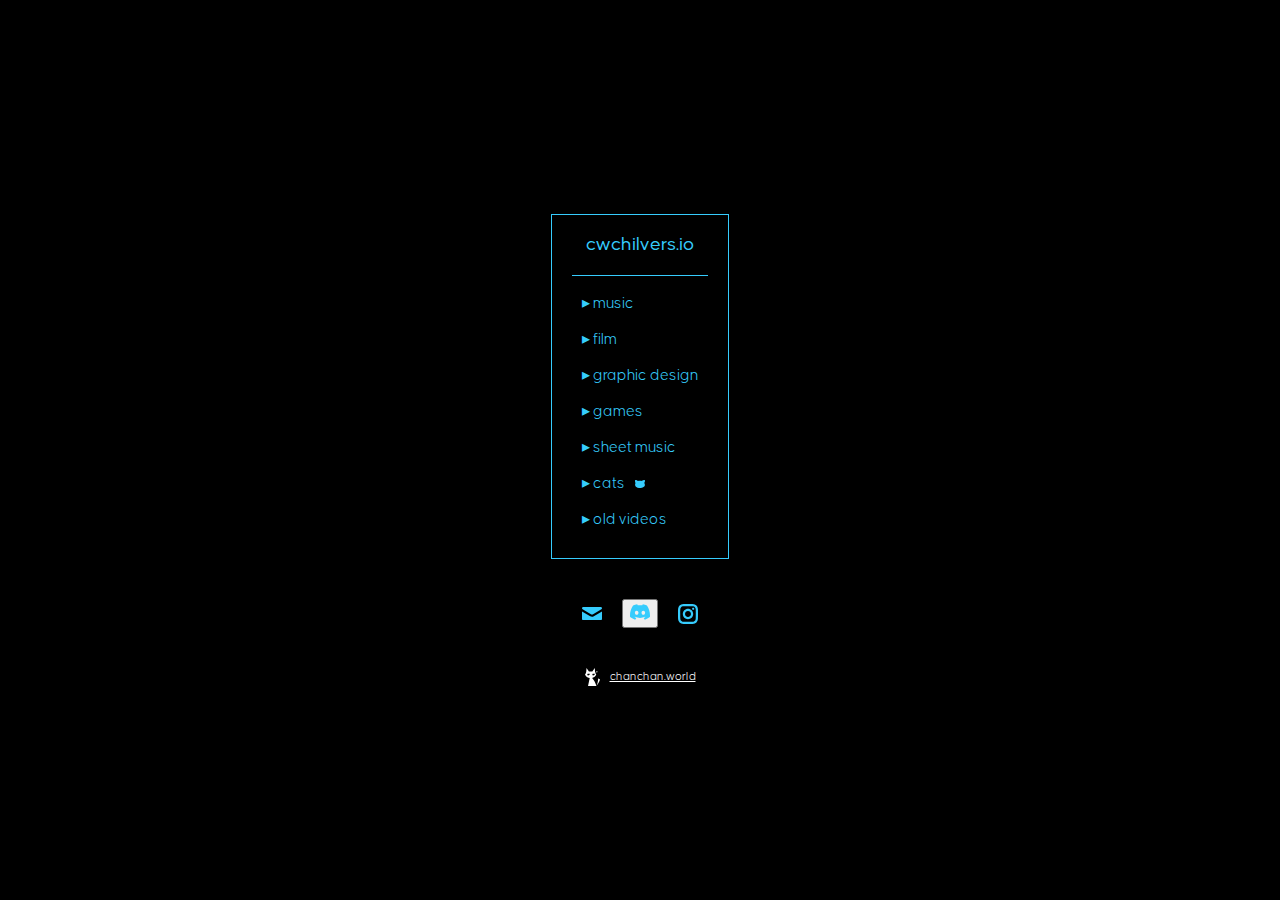
<file: index.html>
<!DOCTYPE html>
<html>
<head>
	<meta charset="UTF-8">
	<meta name="viewport" content="width=device-width, initial-scale=1">
	<link rel="icon" href="images/icons/cat.svg" type="image/svg+xml">
	<title>cwchilvers.io</title>

	<link rel="stylesheet" href="css/reset.css">
	<link rel="stylesheet" href="css/variables.css">
	<link rel="stylesheet" href="css/fonts.css">
	<link rel="stylesheet" href="css/globals.css">
	<link rel="stylesheet" href="css/layout.css">
	<link rel="stylesheet" href="css/components.css">

	<script src="scripts/clipboard.js" defer></script>
	<script src="scripts/toast.js" defer></script>
	<script src="scripts/main.js" defer></script>
</head>
<body>
	<div class="container">
		<h2>cwchilvers.io</h2>
		<hr>
		<ul>
			<li><a href="music.html">▸ music</a></li>
			<li><a href="film.html">▸ film</a></li>
			<li><a href="graphic_design.html">▸ graphic design</a></li>
			<li><a href="games.html">▸ games</a></li>
			<li><a href="sheet_music.html">▸ sheet music</a></li>
			<li><a href="cats.html">▸ cats <img src="images/icons/cat.svg"></a></li>
			<li><a href="https://www.youtube.com/@meesteryumyum">▸ old videos</a></li>
		</ul>
	</div>

	<div class="contact">
		<a href="mailto:mail@cwchilvers.io" title="email">
			<img src="images/icons/email.svg" alt="email">
		</a>

		<button id="discordCopy" type="button" title="discord" data-username="@meesteryumyum">
			<img src="images/icons/discord.svg" alt="discord">
		</button>

		<a href="https://www.instagram.com/cwchilvers/" title="instagram">
			<img src="images/icons/instagram.svg" alt="instagram">
		</a>
	</div>

	<a class="chan-chan-world" href="https://chanchan.world/" title="chan.chan official website">
		<img src="images/icons/chanchan.svg" alt="chanchan.world">
		chanchan.world
	</a>

	<div id="toast" class="toast" role="status" aria-live="polite"></div>
</body>
</html>
</file>
<file: cats.html>
<!DOCTYPE html>
<html>
<head>
	<meta charset="UTF-8">
	<meta name="viewport" content="width=device-width, initial-scale=1">
	<link rel="icon" href="images/cat.svg" type="image/svg+xml">
	<title>cwchilvers.io | cats</title>

	<link rel="stylesheet" href="css/reset.css">
	<link rel="stylesheet" href="css/variables.css">
	<link rel="stylesheet" href="css/fonts.css">
	<link rel="stylesheet" href="css/globals.css">
	<link rel="stylesheet" href="css/layout.css">
	<link rel="stylesheet" href="css/components.css">
</head>
<body>
	<div class="container">
		<h2>cats</h2>
		<hr>
		<ul>
			<li><a href="cats/mochi.html">▸ mochi</a></li>
			<li><a href="cats/woody.html">▸ woody</a></li>
		</ul>
	</div>

	<a class="back" href="index.html">← back</a>
</body>
</html>
</file>
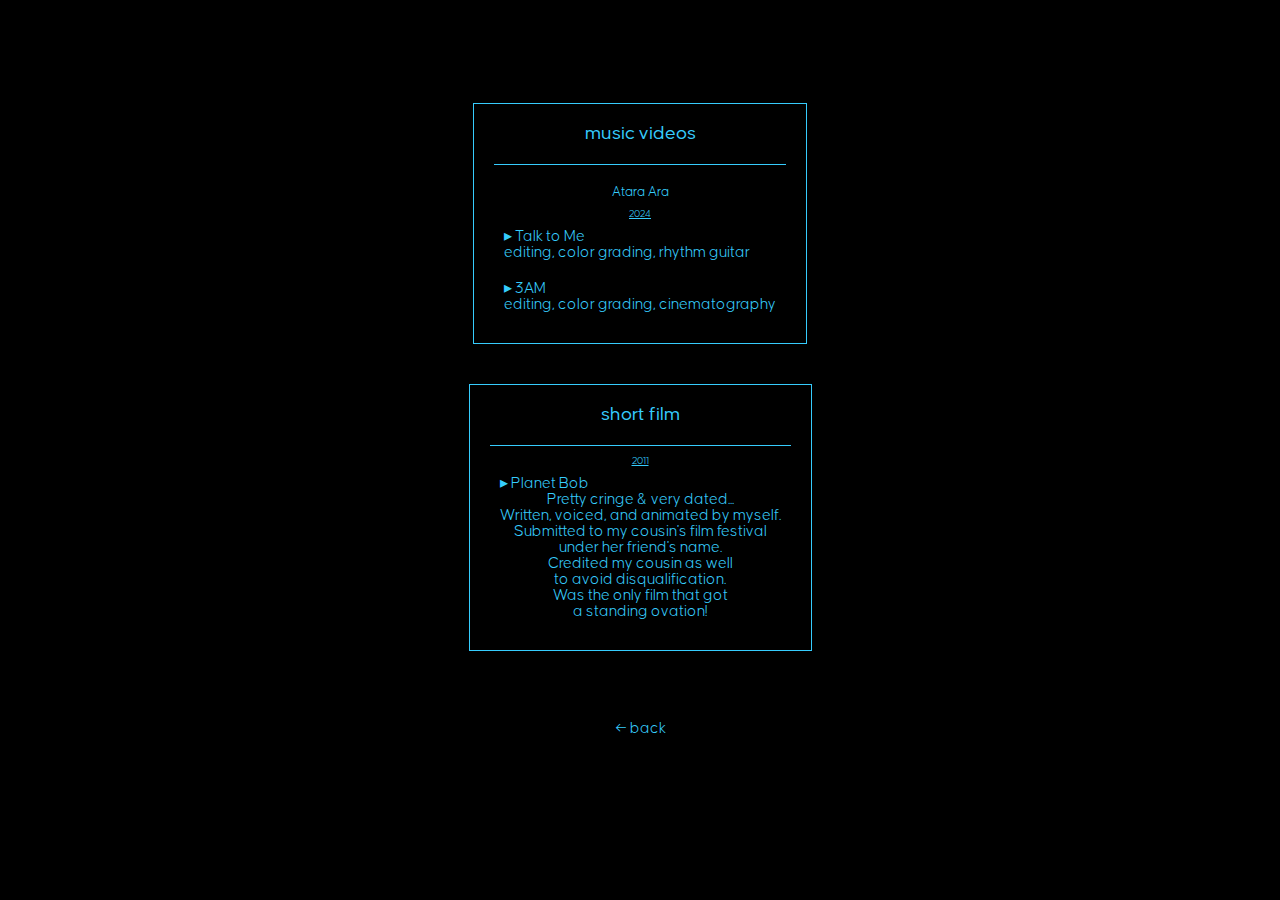
<file: film.html>
<!DOCTYPE html>
<html>
<head>
    <meta charset="UTF-8">
    <meta name="viewport" content="width=device-width, initial-scale=1">
    <link rel="icon" href="images/icons/cat.svg" type="image/svg+xml">
    <title>cwchilvers.io | film</title>

    <link rel="stylesheet" href="css/reset.css">
    <link rel="stylesheet" href="css/variables.css">
    <link rel="stylesheet" href="css/fonts.css">
    <link rel="stylesheet" href="css/globals.css">
    <link rel="stylesheet" href="css/layout.css">
    <link rel="stylesheet" href="css/components.css">
</head>
<body>
    <div class="container content">
        <h2>music videos</h2>
        <hr>
        <h3>Atara Ara</h3>
        <h4>2024</h4>
        <ul>
            <li>
                <a href="https://www.youtube.com/watch?v=Q9RJJ0GBKnI">▸ Talk to Me</a>
                <p class="detail">editing, color grading, rhythm guitar</p>
            </li>
            <li>
                <a href="https://www.youtube.com/watch?v=xQe-jyEipfg">▸ 3AM</a>
                <p class="detail">editing, color grading, cinematography</p>
            </li>
        </ul>
    </div>

    <div class="container content">
        <h2>short film</h2>
        <hr>
        <h4>2011</h4>
        <ul>
            <li>
                <a href="https://youtu.be/odvBVbGueEw?si=UsMGkFYFg2jXsQov">▸ Planet Bob</a>
                <p class="detail">
                    Pretty cringe & very dated...
                    <br>
                    Written, voiced, and animated by myself.
                    <br>
                    Submitted to my cousin's film festival
                    <br>
                    under her friend's name.
                    <br>
                    Credited my cousin as well
                    <br>
                    to avoid disqualification.
                    <br>
                    Was the only film that got
                    <br>
                    a standing ovation!
                </p>
            </li>
        </ul>
    </div>

    <a class="back" href="index.html">← back</a>
</body>
</html>
</file>
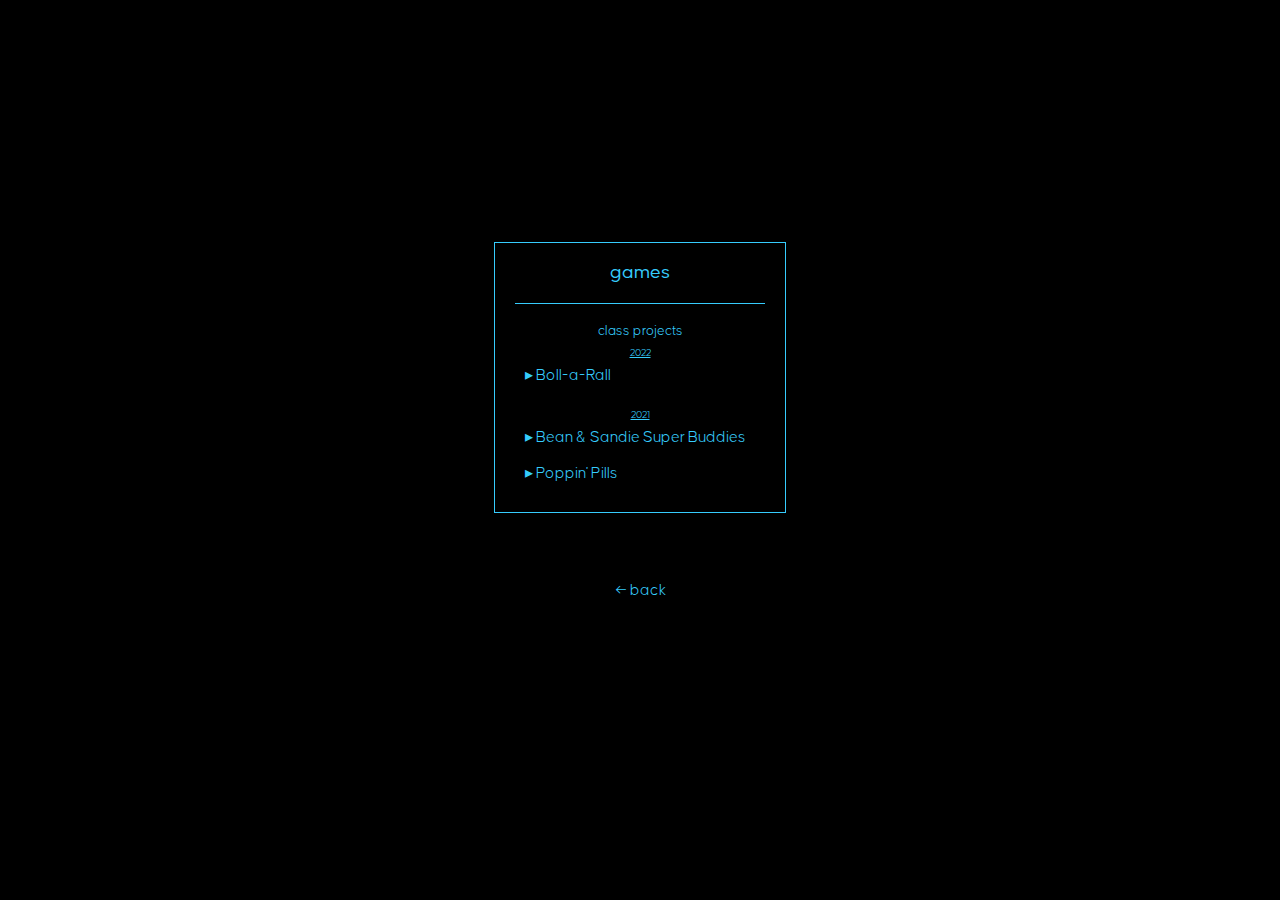
<file: games.html>
<!DOCTYPE html>
<html>
<head>
    <meta charset="UTF-8">
    <meta name="viewport" content="width=device-width, initial-scale=1">
    <link rel="icon" href="images/icons/cat.svg" type="image/svg+xml">
    <title>cwchilvers.io | games</title>

    <link rel="stylesheet" href="css/reset.css">
    <link rel="stylesheet" href="css/variables.css">
    <link rel="stylesheet" href="css/fonts.css">
    <link rel="stylesheet" href="css/globals.css">
    <link rel="stylesheet" href="css/layout.css">
    <link rel="stylesheet" href="css/components.css">
</head>
<body>
    <div class="container content">
        <h2>games</h2>
        <hr>
        <h3>class projects</h3>
        <h4>2022</h4>
        <ul>
            <li><a href="https://github.com/cwchilvers/CPSC-244-Project/releases">▸ Boll-a-Rall</a></li>
        </ul>

        <br>

        <h4>2021</h4>
        <ul>
            <li><a href="https://github.com/cwchilvers/CPSC-236-Project/releases/tag/v0.1.1">▸ Bean & Sandie Super Buddies</a></li>
        </ul>
        <ul>
            <li><a href="https://github.com/cwchilvers/CPSC-242-Project/releases">▸ Poppin' Pills</a></li>
        </ul>
    </div>

    <a class="back" href="index.html">← back</a>
</body>
</html>
</file>
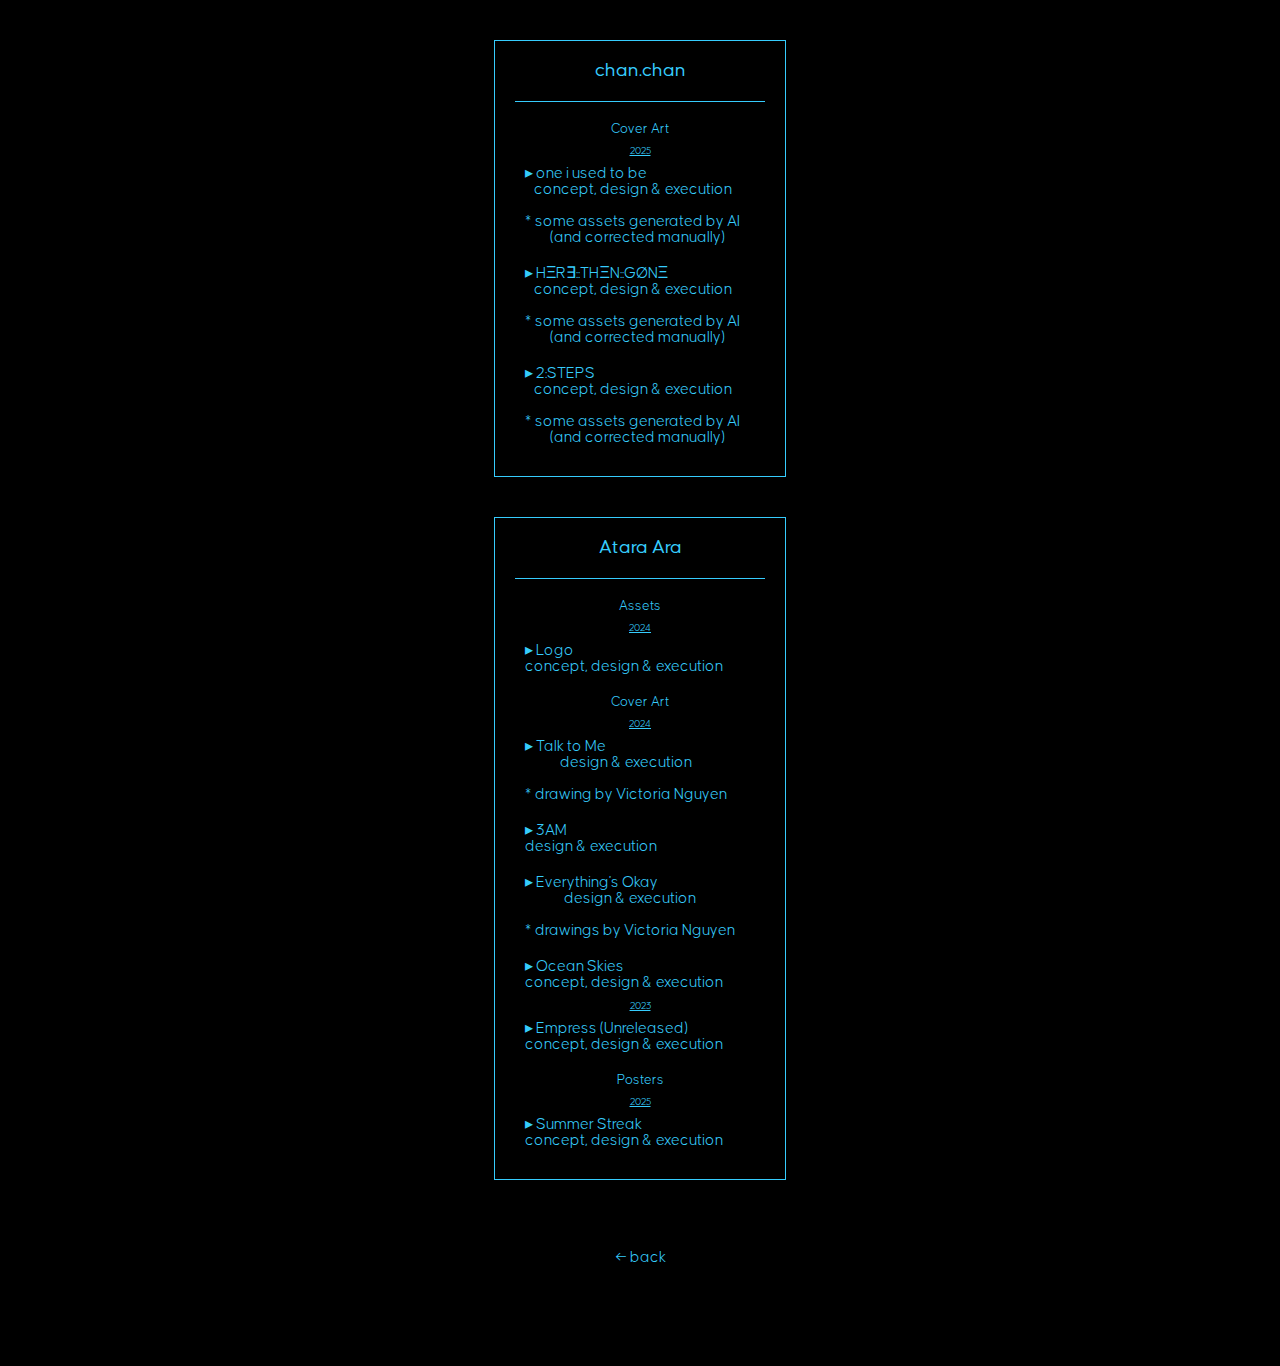
<file: graphic_design.html>
<!DOCTYPE html>
<html>
<head>
    <meta charset="UTF-8">
    <meta name="viewport" content="width=device-width, initial-scale=1">
    <link rel="icon" href="images/icons/cat.svg" type="image/svg+xml">
    <title>cwchilvers.io | graphic design</title>

    <link rel="stylesheet" href="css/reset.css">
    <link rel="stylesheet" href="css/variables.css">
    <link rel="stylesheet" href="css/fonts.css">
    <link rel="stylesheet" href="css/globals.css">
    <link rel="stylesheet" href="css/layout.css">
    <link rel="stylesheet" href="css/components.css">
</head>
<body>
    <div class="container content">
        <h2>chan.chan</h2>
        <hr>
        
        <h3>Cover Art</h3>
        <h4>2025</h4>
        <ul>
            <li>
                <a href="./images/graphic_design/chan-chan_one-i-used-to-be.jpg">▸ one i used to be</a>
                <p class="detail">
                    concept, design & execution<br><br>
                    * some assets generated by AI
                    <br>&nbsp&nbsp&nbsp(and corrected manually)
                </p>
            </li>
            <li>
                <a href="./images/graphic_design/chan-chan_here-then-gone.jpg">▸ HΞR∃::THΞN::GØNΞ</a>
                <p class="detail">
                    concept, design & execution<br><br>
                    * some assets generated by AI
                    <br>&nbsp&nbsp&nbsp(and corrected manually)
                </p>
            </li>
            <li>
                <a href="./images/graphic_design/chan-chan_2steps.jpg">▸ 2:STEPS</a>
                <p class="detail">
                    concept, design & execution<br><br>
                    * some assets generated by AI
                    <br>&nbsp&nbsp&nbsp(and corrected manually)
                </p>
            </li>
        </ul>
    </div>

    <div class="container content">
        <h2>Atara Ara</h2>
        <hr>
        
        <h3>Assets</h3>
        <h4>2024</h4>
        <ul>
            <li>
                <a href="./images/graphic_design/atara-ara_logo.jpg">▸ Logo</a>
                <p class="detail">concept, design & execution</p>
            </li>
        </ul>

        <h3>Cover Art</h3>
        <h4>2024</h4>
        <ul>
            <li>
                <a href="./images/graphic_design/atara-ara_talk-to-me.jpg">▸ Talk to Me</a>
                <p class="detail">design & execution<br><br>* drawing by Victoria Nguyen</p>
            </li>
            <li>
                <a href="./images/graphic_design/atara-ara_3am.jpg">▸ 3AM</a>
                <p class="detail">design & execution</p>
            </li>
            <li>
                <a href="./images/graphic_design/atara-ara_everythings-okay.jpg">▸ Everything's Okay</a>
                <p class="detail">design & execution<br><br>* drawings by Victoria Nguyen</p>
            </li>
            <li>
                <a href="./images/graphic_design/atara-ara_ocean-skies.jpg">▸ Ocean Skies</a>
                <p class="detail">concept, design & execution</p>
            </li>
        </ul>

        <h4>2023</h4>
        <ul>
            <li>
                <a href="./images/graphic_design/atara-ara_empress.jpg">▸ Empress (Unreleased)</a>
                <p class="detail">concept, design & execution</p>
            </li>
        </ul>

        <h3>Posters</h3>
        <h4>2025</h4>
        <ul>
            <li>
                <a href="./images/graphic_design/atara-ara_summer-streak.jpg">▸ Summer Streak</a>
                <p class="detail">concept, design & execution</p>
            </li>
        </ul>
    </div>

    <a class="back" href="index.html">← back</a>
</body>
</html>
</file>
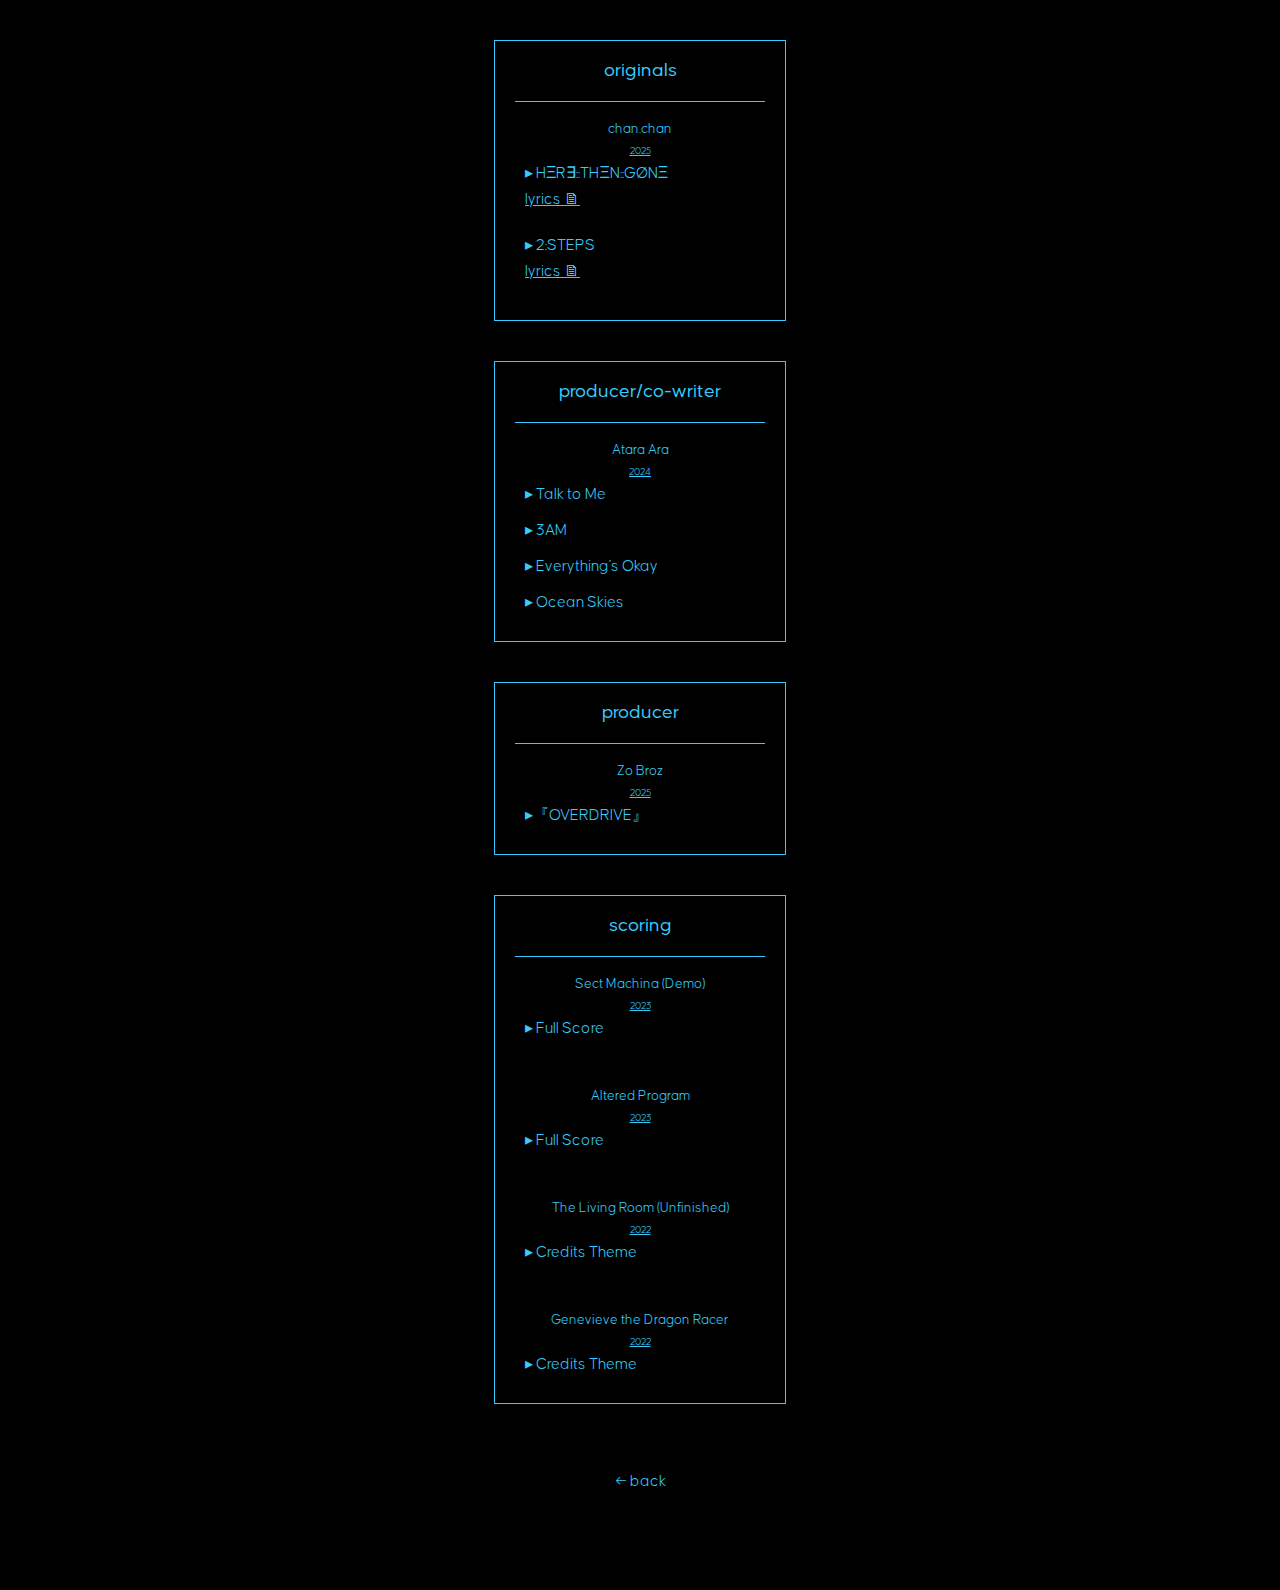
<file: music.html>
<!DOCTYPE html>
<html>
<head>
    <meta charset="UTF-8">
    <meta name="viewport" content="width=device-width, initial-scale=1">
    <title>cwchilvers.io | music</title>

    <link rel="stylesheet" href="css/reset.css">
    <link rel="stylesheet" href="css/variables.css">
    <link rel="stylesheet" href="css/fonts.css">
    <link rel="stylesheet" href="css/globals.css">
    <link rel="stylesheet" href="css/layout.css">
    <link rel="stylesheet" href="css/components.css">
</head>
<body>
    <div class="container content">
        <h2>originals</h2>
        <hr>
        <h3>chan.chan</h3>
        <h4>2025</h4>
        <ul>
            <li>
                <a href="https://open.spotify.com/track/5tF0rSQpSYD7dnjl13awFe?si=0a81dbc4cdae4f3a">▸ HΞR∃::THΞN::GØNΞ</a>
                <a href="lyrics/herethengone.html" class="lyrics-link">lyrics 🗎</a>
            </li>
            <li>
                <a href="https://open.spotify.com/track/2fziOI5Byu2utRkixboaXS?si=1c43468d2d104805">▸ 2:STEPS</a>
                <a href="lyrics/2steps.html" class="lyrics-link">lyrics 🗎</a>
            </li>  
        </ul>
    </div>

    <div class="container content">
        <h2>producer/co-writer</h2>
        <hr>
        <h3>Atara Ara</h3>
        <h4>2024</h4>
        <ul>
            <li><a href="https://open.spotify.com/track/2jbDFHBCWmRV038JLamFt8?si=6bdfe717349a47d1">▸ Talk to Me</a></li>
            <li><a href="https://open.spotify.com/track/52X3iGWJgxvasjAYUPxs07?si=e5ef70e54d4e491b">▸ 3AM</a></li>
            <li><a href="https://open.spotify.com/track/3Uc2j77MUHrtvhbFf3bcpD?si=d25bf3c69b844bce">▸ Everything's Okay</a></li>
            <li><a href="https://open.spotify.com/track/7dIn5DzOgYrwBdQVoqh79o?si=1d66ed6005fb4711">▸ Ocean Skies</a></li>
        </ul>
    </div>

    <div class="container content">
        <h2>producer</h2>
        <hr>
        <h3>Zo Broz</h3>
        <h4>2025</h4>
        <ul>
            <li><a href="music.html">▸『OVERDRIVE』</a></li>
        </ul>
    </div>

    <div class="container content">
        <h2>scoring</h2>
        <hr>

        <h3>Sect Machina (Demo)</h3>
        <h4>2023</h4>
        <ul>
            <li><a href="https://chandlerchilvers.bandcamp.com/album/sect-machina-original-soundtrack">▸ Full Score</a></li>
        </ul>

        <br><br>

        <h3>Altered Program</h3>
        <h4>2023</h4>
        <ul>
            <li><a href="https://chandlerchilvers.bandcamp.com/album/altered-program-original-soundtrack">▸ Full Score</a></li>
        </ul>

        <br><br>

        <h3>The Living Room (Unfinished)</h3>
        <h4>2022</h4>
        <ul>
            <li><a href="https://chandlerchilvers.bandcamp.com/track/theme-from-the-living-room">▸ Credits Theme</a></li>
        </ul>

        <br><br>

        <h3>Genevieve the Dragon Racer</h3>
        <h4>2022</h4>
        <ul>
            <li><a href="https://chandlerchilvers.bandcamp.com/track/credits-theme-from-genevieve-the-dragon-racer">▸ Credits Theme</a></li>
        </ul>
    </div>

    <a class="back" href="index.html">← back</a>
</body>
</html>
</file>
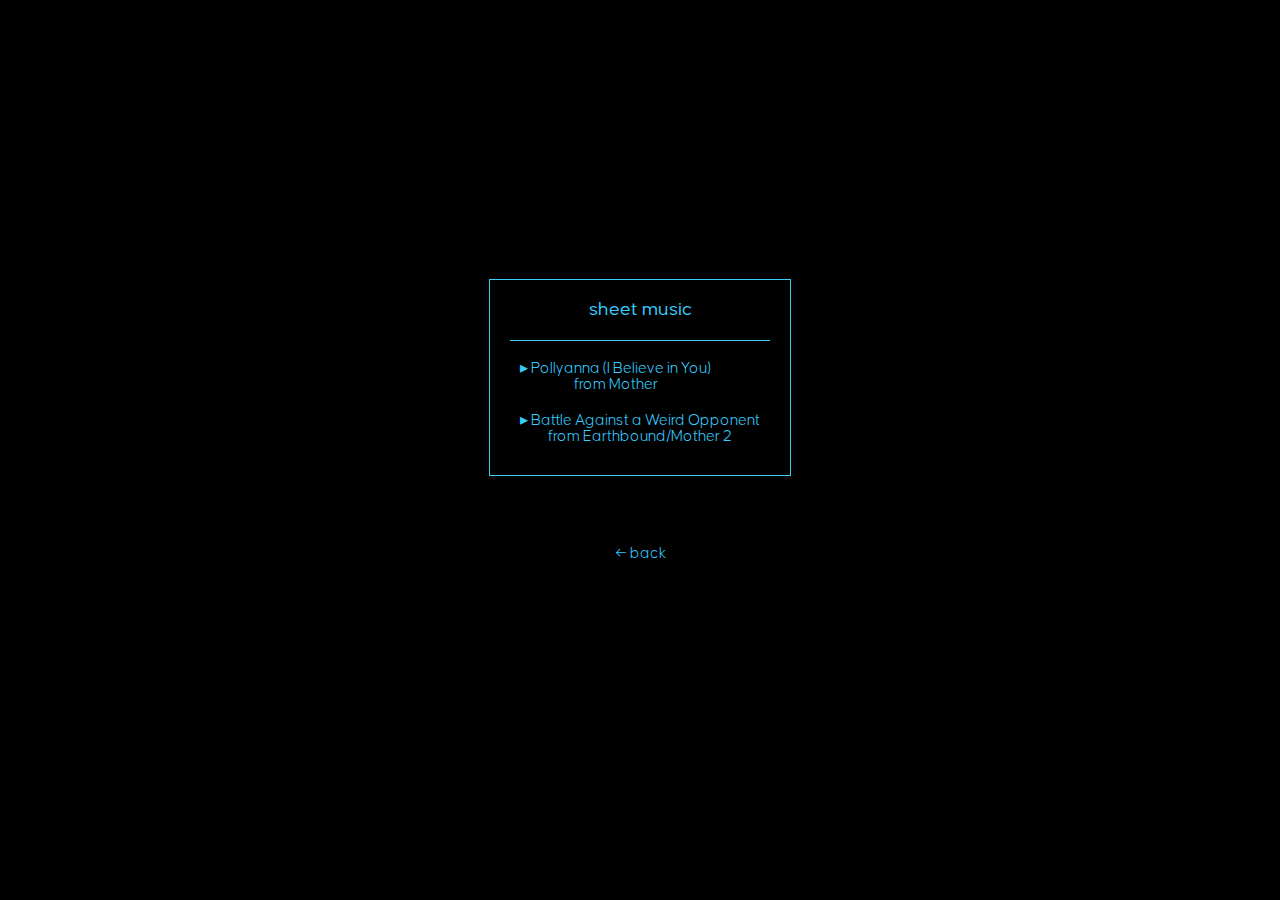
<file: sheet_music.html>
<!DOCTYPE html>
<html>
<head>
    <meta charset="UTF-8">
    <meta name="viewport" content="width=device-width, initial-scale=1">
    <link rel="icon" href="images/icons/cat.svg" type="image/svg+xml">
    <title>cwchilvers.io | sheet music</title>

    <link rel="stylesheet" href="css/reset.css">
    <link rel="stylesheet" href="css/variables.css">
    <link rel="stylesheet" href="css/fonts.css">
    <link rel="stylesheet" href="css/globals.css">
    <link rel="stylesheet" href="css/layout.css">
    <link rel="stylesheet" href="css/components.css">
</head>
<body>
    <div class="container content">
        <h2>sheet music</h2>
        <hr>
    
        <ul>
            <li>
                <a href="https://musescore.com/meesteryumyum/scores/5381968">▸ Pollyanna (I Believe in You)</a>
                <p class="detail">from Mother</p>
            </li>
            <li>
                <a href="https://musescore.com/meesteryumyum/battleagaisntaweirdopponent">▸ Battle Against a Weird Opponent</a>
                <p class="detail">from Earthbound/Mother 2</p>
            </li>
        </ul>
    </div>

    <a class="back" href="index.html">← back</a>
</body>
</html>
</file>
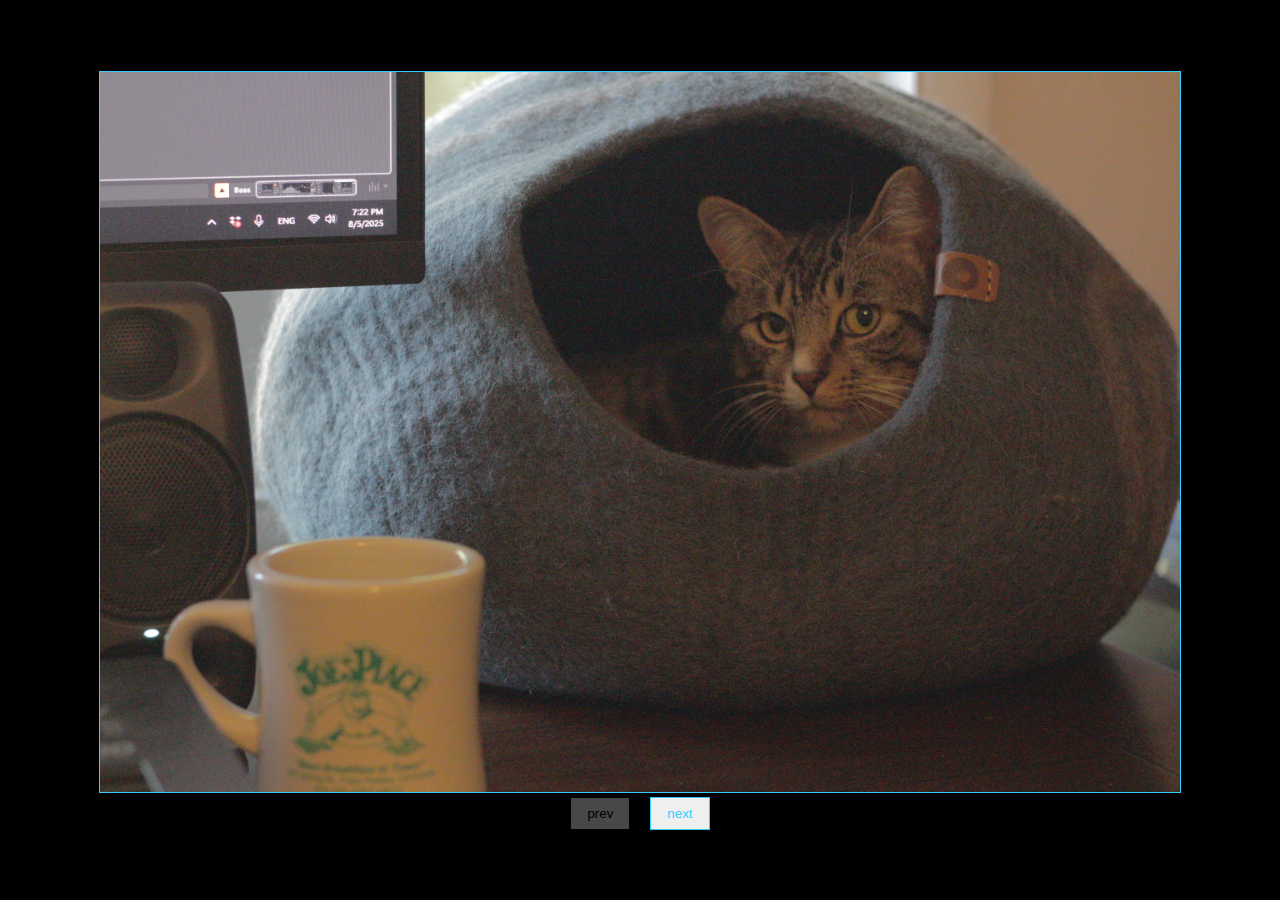
<file: cats/mochi.html>
<!DOCTYPE html>
<html>
<head>
	<meta charset="UTF-8">
	<title>cwchilvers.io | mochi</title>
	<link rel="icon" href="images/icons/cat.svg" type="image/svg+xml">
	<meta name="viewport" content="width=device-width, initial-scale=1">

	<link rel="stylesheet" href="../css/reset.css">
	<link rel="stylesheet" href="../css/variables.css">
	<link rel="stylesheet" href="../css/fonts.css">
	<link rel="stylesheet" href="../css/globals.css">
	<link rel="stylesheet" href="../css/layout.css">
	<link rel="stylesheet" href="../css/components.css">

	<script src="../scripts/photo_viewer.js" defer></script>
</head>
<body class="photo-viewer">
	<div class="viewer">
	<img id="photo" src="" alt="">

	<div class="toolbar">
		<div class="counter" id="counter"></div>

		<div class="controls">
			<button id="prev">prev</button>
			<button id="next">next</button>
		</div>

		<div class="spacer" aria-hidden="true"></div>
	</div>

	<script type="application/json" id="images-json">
	[
		"../images/cats/mochi/001.jpg",
		"../images/cats/mochi/002.jpg",
		"../images/cats/mochi/003.jpg",
		"../images/cats/mochi/004.jpg",
		"../images/cats/mochi/005.jpg",
		"../images/cats/mochi/006.jpg",
		"../images/cats/mochi/007.jpg",
		"../images/cats/mochi/008.jpg",
		"../images/cats/mochi/009.jpg",
		"../images/cats/mochi/010.jpg",
		"../images/cats/mochi/011.jpg",
		"../images/cats/mochi/012.jpg",
		"../images/cats/mochi/013.jpg"
	]
	</script>
</body>
</html>
</file>
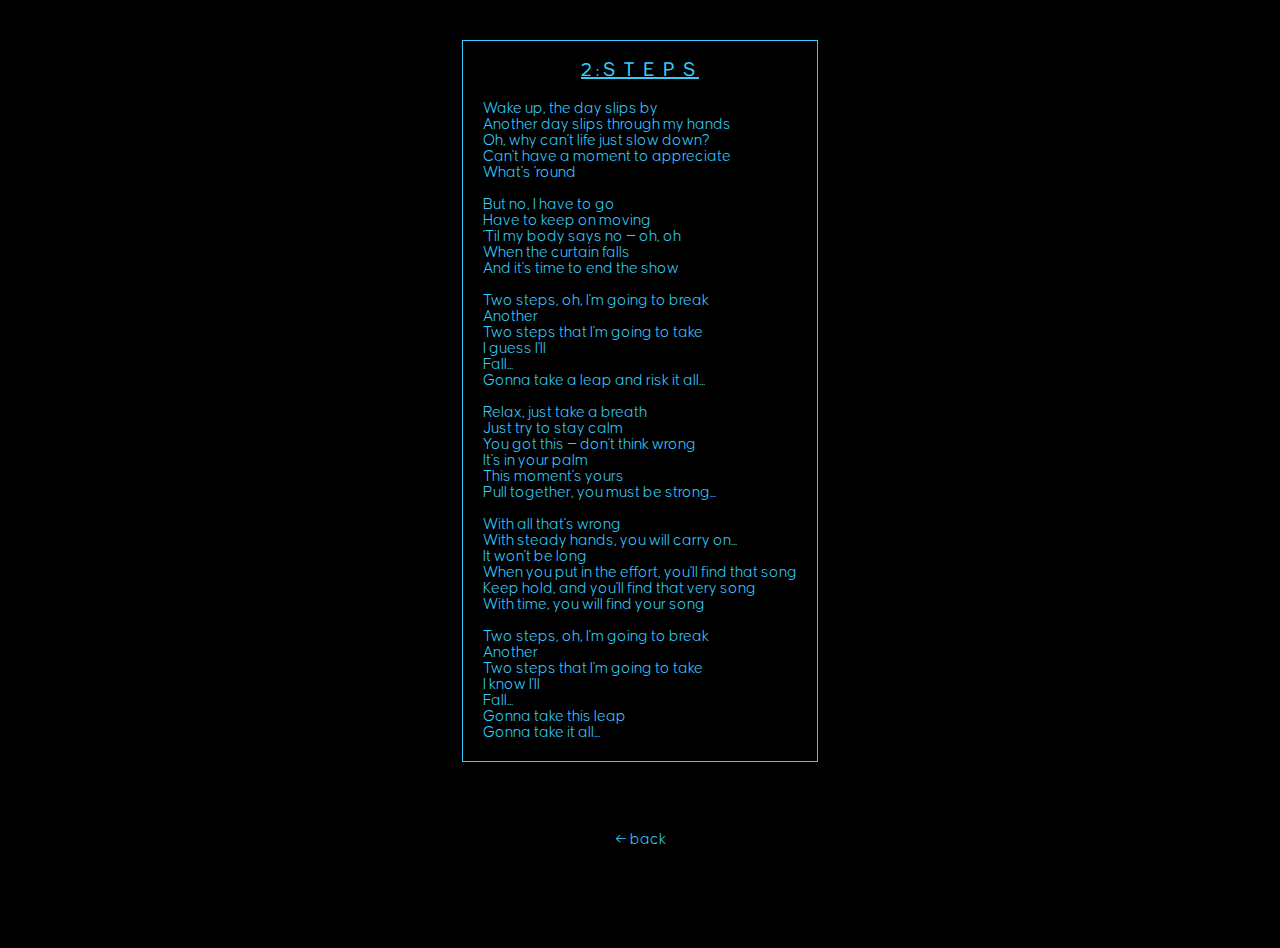
<file: lyrics/2steps.html>
<!DOCTYPE html>
<html>
<head>
    <meta charset="UTF-8">
    <meta name="viewport" content="width=device-width, initial-scale=1">
    <title>cwchilvers.io | music</title>

    <link rel="stylesheet" href="../css/reset.css">
    <link rel="stylesheet" href="../css/variables.css">
    <link rel="stylesheet" href="../css/fonts.css">
    <link rel="stylesheet" href="../css/globals.css">
    <link rel="stylesheet" href="../css/layout.css">
    <link rel="stylesheet" href="../css/components.css">
</head>
<body>
    <div class="container lyrics">
        <h2>2 :ＳＴＥＰＳ</h2>
        <p>
            Wake up, the day slips by<br>
            Another day slips through my hands<br>
            Oh, why can't life just slow down?<br>
            Can't have a moment to appreciate<br>
            What's 'round<br><br>

            But no, I have to go<br>
            Have to keep on moving<br>
            'Til my body says no — oh, oh<br>
            When the curtain falls<br>
            And it's time to end the show<br><br>

            Two steps, oh, I'm going to break<br>
            Another<br>
            Two steps that I'm going to take<br>
            I guess I'll<br>
            Fall...<br>
            Gonna take a leap and risk it all...<br><br>

            Relax, just take a breath<br>
            Just try to stay calm<br>
            You got this — don't think wrong<br>
            It's in your palm<br>
            This moment's yours<br>
            Pull together, you must be strong...<br><br>

            With all that's wrong<br>
            With steady hands, you will carry on...<br>
            It won't be long<br>
            When you put in the effort, you'll find that song<br>
            Keep hold, and you'll find that very song<br>
            With time, you will find your song<br><br>

            Two steps, oh, I'm going to break<br>
            Another<br>
            Two steps that I'm going to take<br>
            I know I'll<br>
            Fall...<br>
            Gonna take this leap<br>
            Gonna take it all...<br>
        </p>
    </div>

    <a class="back" href="../music.html">← back</a>
</body>
</html>
</file>
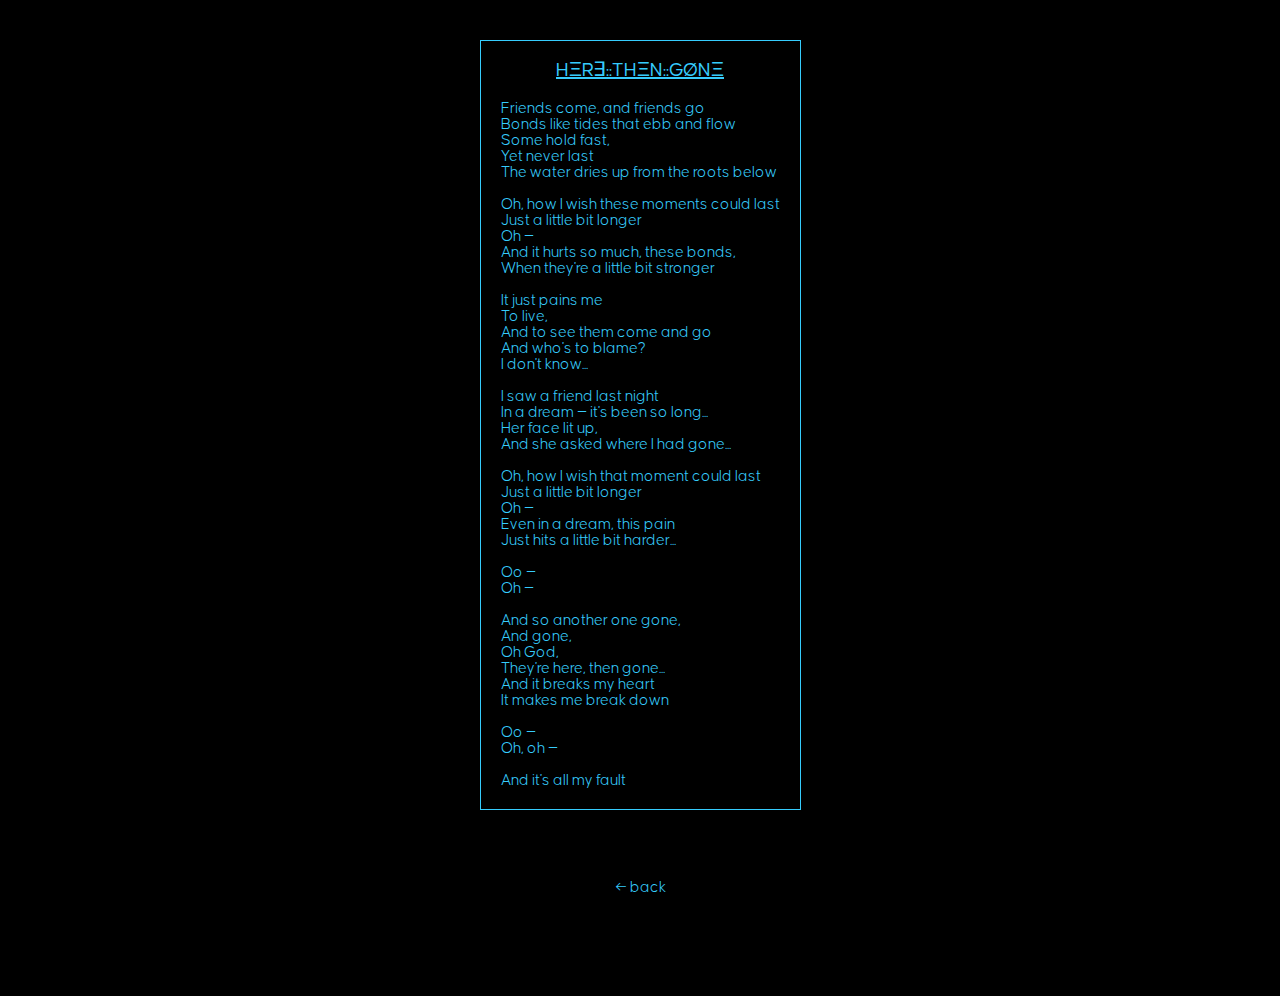
<file: lyrics/herethengone.html>
<!DOCTYPE html>
<html>
<head>
    <meta charset="UTF-8">
    <meta name="viewport" content="width=device-width, initial-scale=1">
    <link rel="icon" href="images/cat.svg" type="image/svg+xml">
    <title>cwchilvers.io | music</title>

    <link rel="stylesheet" href="../css/reset.css">
    <link rel="stylesheet" href="../css/variables.css">
    <link rel="stylesheet" href="../css/fonts.css">
    <link rel="stylesheet" href="../css/globals.css">
    <link rel="stylesheet" href="../css/layout.css">
    <link rel="stylesheet" href="../css/components.css">
</head>
<body>
    <div class="container lyrics">
        <h2>HΞR∃::THΞN::GØNΞ</h2>
        <p>
            Friends come, and friends go<br>
            Bonds like tides that ebb and flow<br>
            Some hold fast,<br>
            Yet never last<br>
            The water dries up from the roots below<br><br>

            Oh, how I wish these moments could last<br>
            Just a little bit longer<br>
            Oh —<br>
            And it hurts so much, these bonds,<br>
            When they're a little bit stronger<br><br>

            It just pains me<br>
            To live,<br>
            And to see them come and go<br>
            And who's to blame?<br>
            I don't know...<br><br>

            I saw a friend last night<br>
            In a dream — it's been so long...<br>
            Her face lit up,<br>
            And she asked where I had gone...<br><br>

            Oh, how I wish that moment could last<br>
            Just a little bit longer<br>
            Oh —<br>
            Even in a dream, this pain<br>
            Just hits a little bit harder...<br><br>

            Oo —<br>
            Oh —<br><br>

            And so another one gone,<br>
            And gone,<br>
            Oh God,<br>
            They're here, then gone...<br>
            And it breaks my heart<br>
            It makes me break down<br><br>

            Oo —<br>
            Oh, oh —<br><br>

            And it's all my fault
        </p>
    </div>

    <a class="back" href="../music.html">← back</a>
</body>
</html>
</file>
<file: css/variables.css>
:root {
    --brand: rgb(54, 204, 253);
    --toast-bg: rgba(0,0,0,.85);
    --scale: 1;
}

@media (max-width: 1048px) {
  :root { --scale: 2.2; }
}
</file>
<file: css/fonts.css>
@font-face {
  font-family: 'Causten';
  src: url('../../fonts/causten-light.woff2') format('woff2');
  font-weight: 300;
  font-style: normal;
  font-display: swap;
}

@font-face {
  font-family: 'Causten';
  src: url('../../fonts/causten-regular.woff2') format('woff2');
  font-weight: 400;
  font-style: normal;
  font-display: swap;
}
</file>
<file: css/globals.css>
body {
	font-family: 'Causten', sans-serif;
	font-weight: 300;
	display: flex;
	min-height: 100vh;
	min-width: 100vw;
	background-color: #000;
	color: var(--brand);
	align-items: center;
	justify-content: center;
	text-align: center;
	flex-direction: column;
	gap: 40px;
	padding: 40px;
}

h2 {
	font-weight: 400;
	font-size: 20px;
	padding-bottom: 10px;
}

h3 {
	font-size: 14px;
	padding: 10px;
}

h4 {
	font-size: 10px;
	text-decoration: underline;
}

hr {
	border: none;
	height: 1px;
	background-color: var(--brand);
	margin: 10px 0;
}

ul {
	display: flex;
	flex-direction: column;
	align-items: start;
}

li {
	font-size: 16px;
	padding: 10px;
}

a {
	display: flex;
	align-items: center;
	gap: 10px
}

a img {
	width: 10px
}
</file>
<file: css/layout.css>
.container {
    border: 1px solid var(--brand);
    padding: 20px;
}

.content {
    min-width: 250px;
}

.lyrics h2 {
    text-decoration: underline;
    padding-bottom: 20px;
}
.lyrics p {
    text-align: left;
}
</file>
<file: css/components.css>
/* Contact */
.contact {
	display: flex;
	gap: 20px;
	align-items: center;
}
.contact img {
	width: 20px;
}

/* chanchan.world */
.chan-chan-world img {
	width: 15px
}

.chan-chan-world {
	color: white;
	text-decoration: underline;
	font-size: 12px
}

/* Toast */
.toast {
	position: fixed;
	left: 50%;
	bottom: 200px;
	transform: translateX(-50%) translateY(20px);
	padding: 10px 14px;
	background-color: black;
	border-radius: 8px;
	color: #fff;
	font-size: 14px;
	opacity: 0;
	pointer-events: none;
	transition: opacity .2s ease, transform .2s ease;
	z-index: 5000;
}

.toast.show {
	opacity: 1;
	transform: translateX(-50%) translateY(0);
}

/* Photo Viewer */
.photo-viewer { 
	min-height:100vh;
	display:flex;
	flex-direction:column;
	align-items:center;
	justify-content:center;
	gap:20px;
	padding: 20px;
	margin: 0
}

.photo-viewer img {
	max-width:90vw;
	max-height:80vh;
	border: solid 1px #36ccfd
}

.photo-viewer .controls { 
	display:flex;
	gap:20px;
}

.photo-viewer button { 
	padding:8px 16px;
	color:#36ccfd;
	font-weight:400; 
	border: solid 1px #36ccfd
}

.photo-viewer button:disabled {
	pointer-events:none;
	color: black;
	border-color: black
}

.viewer {
  width: fit-content;
  margin: 0 auto;
}

.toolbar {
  display: grid;
  grid-template-columns: 1fr auto 1fr;
  align-items: center;
  gap: 12px;
  margin-top: 
}

.counter {
  justify-self: start;
  font-size: 14px;
  color: var(--white);
  opacity: 0.8;
}

.controls {
  display: inline-flex;
  gap: 12px;
  justify-self: center;
}

.spacer {
  justify-self: end;
}

.back {
	padding: 30px 0 60px 0;
}

.lyrics-link {
	padding: 10px 0;
	text-decoration: underline
}
</file>
